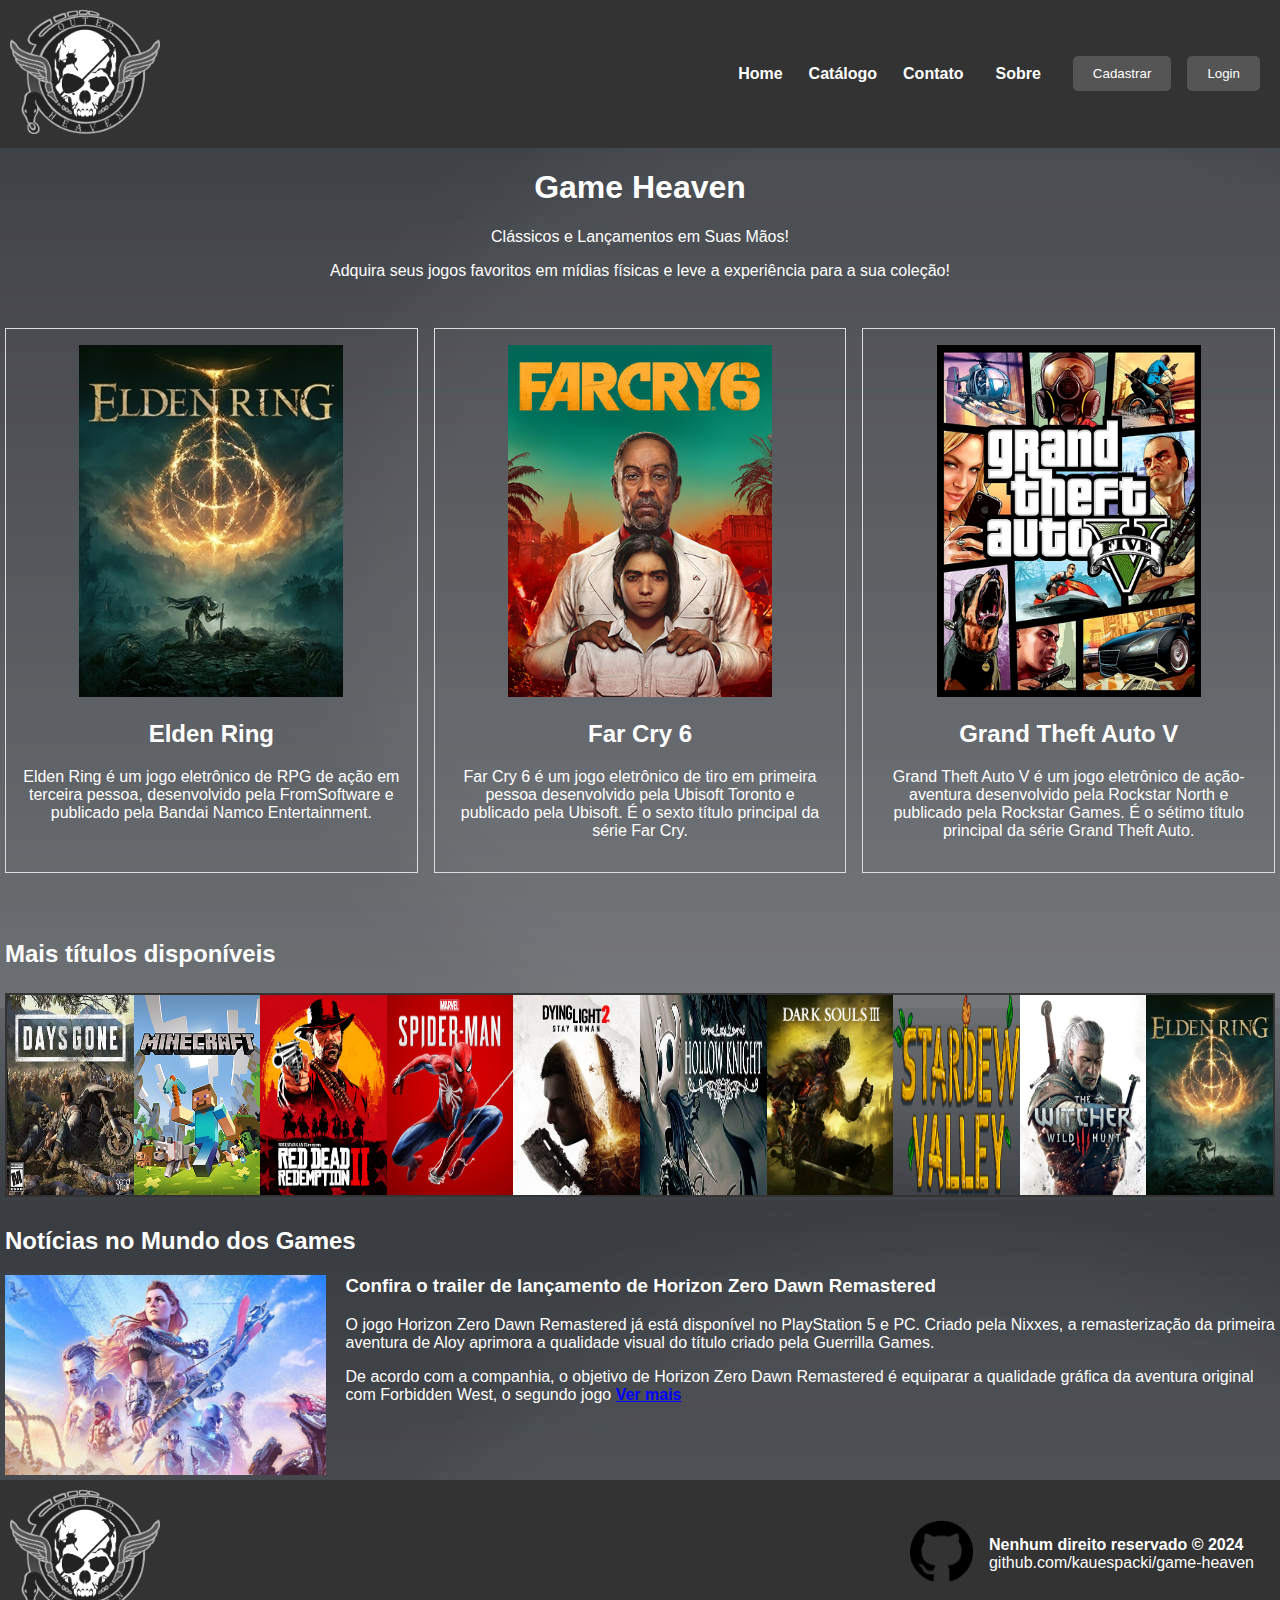
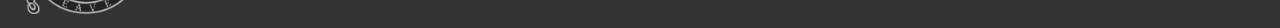
<file: index.html>
<!DOCTYPE html>
<html lang="pt-BR">
<head>
    <meta charset="UTF-8">
    <meta name="viewport" content="width=device-width, initial-scale=1.0">
    <link rel="stylesheet" type="text/css" href="style.css">
    <title>Game Heaven</title>
    <style>
        .container {
            padding: 5px;
        }
        .cards {
            display: flex;
            gap: 1rem;
            justify-content: center;
            margin: 2rem 0;
        }
        .card {
            border: 1px solid #ddd;
            padding: 1rem;
            flex: 1;
            text-align: center;
        }
        .inicio {
            display: flex;
            flex-direction: column;
            align-items: center;
            justify-content: center;
        }

        .card img {
            width: 264px;
            height: 352px;
        }

        .noticia {
            display: flex;
        }

        .noticia img {
            width: 350px;
            height: 200px;
        }

        .noticia div {
            padding-left: 20px;
        }

        .carrossel {
            width: 100%;
            height: 200px;
            overflow: hidden;
            border: 2px solid #333;
            position: relative;
        }
        .imagens {
            display: flex;
            width: calc(100% * 2);
            height: 100%;
            animation: mover 10s linear infinite;
        }
        .imagem {
            width: 5%;
            height: 100%;
            flex-shrink: 0;
        }
        @keyframes mover {
            0% { transform: translateX(0); }
            100% { transform: translateX(-50%); }
        }

        /* accordion */
        .extra-text {
            display: none;
        }
        
        /* accordion */
        .show-more {
            color: blue;
            cursor: pointer;
            font-weight: bold;
            text-decoration: underline;
        }
    </style>
</head>
<body>
    <header>
        <a href="index.html"><div class="logo"><img src="imgs/logo.png" alt="Logo do site"></div></a>
        <nav>
            <a href="index.html">Home</a>
            <div class="dropdown">
                <button class="dropbtn" onclick="toggleDropdown()">Catálogo</button>
                <div class="dropdown-content" id="dropdownMenu">
                    <a href="pagjogo.html">Elden Ring</a>
                    <a href="#">Far Cry 6</a>
                    <a href="#">Grand Theft Auto V</a>
                    <a href="#">Dying Light 2 Stay Human</a>
                    <a href="#">Spiderman</a>
                </div>
            </div>
            <a href="contato.html">Contato</a>
            <a href="sobre.html">Sobre</a>
            <button class="btn cadastrar">Cadastrar</button>
            <button class="btn login">Login</button>
        </nav>
    </header>
    <script src="script.js"></script>
    <div id="ModalLogin" class="modal">
        <div class="modal-conteudo">
            <span class="close" id="spanLogin">&times;</span>
            <h2>Login</h2>
            <form id="formLogin">
                <label for="email">E-mail:</label>
                <input type="email" id="email" name="email" required>

                <label for="senha">Senha:</label>
                <input type="password" id="senha" name="senha" required>

                <button type="submit">Login</button>
            </form>
        </div>
    </div>

    <div id="ModalCadastrar" class="modal">
        <div class="modal-conteudo">
            <span class="close" id="spanCadastro">&times;</span>
            <h2>Cadastro</h2>
            <form id="formCadastro">
                <label for="nome">Nome:</label>
                <input type="text" id="nome" name="nome" required>

                <label for="email">E-mail:</label>
                <input type="email" id="email" name="email" required>

                <label for="senha">Senha:</label>
                <input type="password" id="senha" name="senha" required>

                <label for="confirmaSenha">Confirme a Senha:</label>
                <input type="password" id="confirmaSenha" name="confirmaSenha" required>

                <button type="submit">Cadastrar</button>
            </form>
        </div>
    </div>

    <section class="inicio">
        <h1 style="padding: 0">Game Heaven</h1>
        <p style="padding: 0; margin: 0;">Clássicos e Lançamentos em Suas Mãos!</p>
        <p>Adquira seus jogos favoritos em mídias físicas e leve a experiência para a sua coleção!</p>
    </section>

    <section class="cards container" style="padding-top: 0;">
        <div class="card">
            <a href="pagjogo.html"><img src="imgs/elden-ring.jpg" alt="Imagem Card 1: Elden Ring"></a>
            <h2>Elden Ring</h2>
            <p>Elden Ring é um jogo eletrônico de RPG de ação em terceira pessoa, desenvolvido pela FromSoftware e publicado pela Bandai Namco Entertainment.</p>
        </div>
        <div class="card">
            <img src="imgs/far-cry-6.jpg" alt="Imagem Card 2 - Far Cry 6">
            <h2>Far Cry 6</h2>
            <p>Far Cry 6 é um jogo eletrônico de tiro em primeira pessoa desenvolvido pela Ubisoft Toronto e publicado pela Ubisoft. É o sexto título principal da série Far Cry.</p>
        </div>
        <div class="card">
            <img src="imgs/gta-5.png" alt="Imagem Card 3">
            <h2>Grand Theft Auto V</h2>
            <p>Grand Theft Auto V é um jogo eletrônico de ação-aventura desenvolvido pela Rockstar North e publicado pela Rockstar Games. É o sétimo título principal da série Grand Theft Auto.</p>
        </div>
    </section>

    <section class="container" style="padding-top: 10px; padding-bottom: 0;">
        <h2>Mais títulos disponíveis</h2>
    </section>

    <section class="container" style="display: flex;">
        <div class="carrossel">
            <div class="imagens">
                <!-- Imagens originais -->
                <div class="imagem"><img src="imgs/days-gone.jpg" alt="Imagem 1a" style="width:100%; height:100%;"></div>
                <div class="imagem"><img src="imgs/minecraft.png" alt="Imagem 2a" style="width:100%; height:100%;"></div>
                <div class="imagem"><img src="imgs/red-dead-2.png" alt="Imagem 3a" style="width:100%; height:100%;"></div>
                <div class="imagem"><img src="imgs/spiderman.png" alt="Imagem 4a" style="width:100%; height:100%;"></div>
                <div class="imagem"><img src="imgs/dying-light-2.jpg" alt="Imagem 5a" style="width:100%; height:100%;"></div>
                <div class="imagem"><img src="imgs/Hollow_Knight.jpg" alt="Imagem 6a" style="width:100%; height:100%;"></div>
                <div class="imagem"><img src="imgs/Dark_Souls_3.png" alt="Imagem 7a" style="width:100%; height:100%;"></div>
                <div class="imagem"><img src="imgs/stardew-valley.png" alt="Imagem 8a" style="width:100%; height:100%;"></div>
                <div class="imagem"><img src="imgs/the-witcher.png" alt="Imagem 9a" style="width:100%; height:100%;"></div>
                <div class="imagem"><img src="imgs/elden-ring.jpg" alt="Imagem 10a" style="width:100%; height:100%;"></div>

                <!-- Clones das imagens para animação contínua -->
                <div class="imagem"><img src="imgs/days-gone.jpg" alt="Imagem 1a" style="width:100%; height:100%;"></div>
                <div class="imagem"><img src="imgs/minecraft.png" alt="Imagem 2a" style="width:100%; height:100%;"></div>
                <div class="imagem"><img src="imgs/red-dead-2.png" alt="Imagem 3a" style="width:100%; height:100%;"></div>
                <div class="imagem"><img src="imgs/spiderman.png" alt="Imagem 4a" style="width:100%; height:100%;"></div>
                <div class="imagem"><img src="imgs/dying-light-2.jpg" alt="Imagem 5a" style="width:100%; height:100%;"></div>
                <div class="imagem"><img src="imgs/Hollow_Knight.jpg" alt="Imagem 6a" style="width:100%; height:100%;"></div>
                <div class="imagem"><img src="imgs/Dark_Souls_3.png" alt="Imagem 7a" style="width:100%; height:100%;"></div>
                <div class="imagem"><img src="imgs/stardew-valley.png" alt="Imagem 8a" style="width:100%; height:100%;"></div>
                <div class="imagem"><img src="imgs/the-witcher.png" alt="Imagem 9a" style="width:100%; height:100%;"></div>
                <div class="imagem"><img src="imgs/minecraft.png" alt="Imagem 2a" style="width:100%; height:100%;"></div>
            </div>
        </div>
    </section>

    <section class="container">
        <h2>Notícias no Mundo dos Games</h2>
        <div class="noticia">
            <img src="imgs/noticia1.jpg">
            <div>
                <h3 style="margin-top: 0;"> Confira o trailer de lançamento de Horizon Zero Dawn Remastered</h3>

                <p>O jogo Horizon Zero Dawn Remastered já está disponível no PlayStation 5 e PC. Criado pela Nixxes, a remasterização da primeira aventura de Aloy aprimora a qualidade visual do título criado pela Guerrilla Games.</p>

                <p>De acordo com a companhia, o objetivo de Horizon Zero Dawn Remastered é equiparar a qualidade gráfica da aventura original com Forbidden West, o segundo jogo
                <span class="extra-text">da franquia. 

                <br><br>
                Horizon Zero Dawn Remastered traz diversas melhorias gráficas, em comparação com o game original. A Nixxes alterou o modelo dos personagens, reformulou completamente a   mbientes e trocou diversas texturas, tudo com o objetivo de tornar o mundo do game mais atrativo e belo.

                Análises comparativas mostram as melhorias na modelagem dos personagens, que possuem mais detalhes nos rostos, olhos e principalmente nos cabelos. Do mesmo modo, a água está com visual semelhante ao apresentado em Horizon Forbidden West.
                </span>
                <span class="show-more">Ver mais</span>
                </p>
            </div>
        </div>
    </section>

    <footer>
        <div class="logo"><img src="imgs/logo.png" alt="Logo do site"></div>
        <div style="display: flex;">
            <a href="https://www.github.com/kauespacki/game-heaven" target="_blank">
                <img src="imgs/github.png" style="width: 62.5px; height: 62.5px; padding-right: 0;">
            </a>
            <ul style="padding-left: 0;">
                <p>Nenhum direito reservado &copy; 2024</p>
                <p style="font-weight: normal;">github.com/kauespacki/game-heaven</p>
            </ul>
        </div>
    </footer>
</body>
</html>
</file>
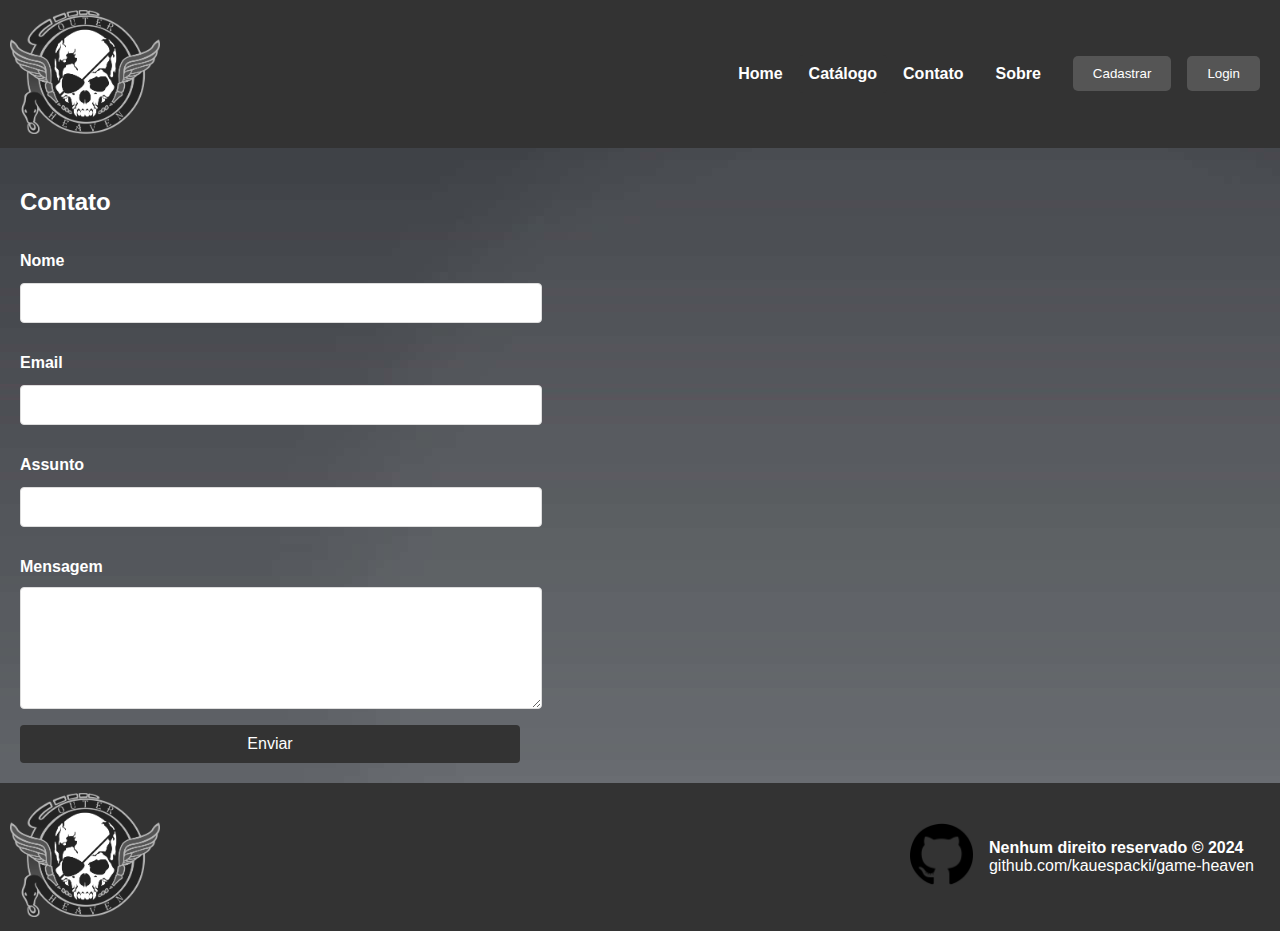
<file: contato.html>
<!DOCTYPE html>
<html lang="pt-br">
    <head>
        <meta charset="UTF-8">
        <meta name="viewport" content="width=device-width, initial-scale=1.0">
        <link rel="stylesheet" type="text/css" href="style.css">
        <title>Game Heaven</title>
        <style>
            .formulario {
              width: 100%;
              max-width: 500px;
              padding: 20px;
              border-radius: 8px;
            }
        
            .formulario label {
              font-weight: bold;
              margin-top: 1em;
              display: block;
            }
        
            .formulario input,
            .formulario textarea {
              width: 100%;
              padding: 10px;
              margin-top: 0.5em;
              border: 1px solid #ddd;
              border-radius: 4px;
              font-size: 1em;
            }
        
            .formulario textarea {
              resize: vertical;
              height: 100px;
            }
        
            .formulario button {
              width: 100%;
              padding: 10px;
              background-color: #333;
              color: white;
              border: none;
              border-radius: 4px;
              font-size: 1em;
              cursor: pointer;
              margin-top: 1em;
              transition: background-color 0.3s;
            }
        
            .formulario button:hover {
              background-color: #444;
            }
          </style> 
    </head>
    <body>
        <header>
            <a href="index.html"><div class="logo"><img src="imgs/logo.png" alt="Logo do site"></div></a>
            <nav>
                <a href="index.html">Home</a>
                <div class="dropdown">
                  <button class="dropbtn" onclick="toggleDropdown()">Catálogo</button>
                  <div class="dropdown-content" id="dropdownMenu">
                      <a href="pagjogo.html">Elden Ring</a>
                      <a href="#">Far Cry 6</a>
                      <a href="#">Grand Theft Auto V</a>
                      <a href="#">Dying Light 2 Stay Human</a>
                      <a href="#">Spiderman</a>
                  </div>
              </div>
                <a href="contato.html">Contato</a>
                <a href="sobre.html">Sobre</a>
                <button class="btn cadastrar">Cadastrar</button>
                <button class="btn login">Login</button>
            </nav>
        </header>
        <script src="script.js"></script>
        <div id="ModalLogin" class="modal">
            <div class="modal-conteudo">
                <span class="close" id="spanLogin">&times;</span>
                <h2>Login</h2>
                <form id="formLogin">
                    <label for="email">E-mail:</label>
                    <input type="email" id="email" name="email" required>

                    <label for="senha">Senha:</label>
                    <input type="password" id="senha" name="senha" required>

                    <button type="submit">Login</button>
                </form>
            </div>
        </div>

        <div id="ModalCadastrar" class="modal">
            <div class="modal-conteudo">
                <span class="close" id="spanCadastro">&times;</span>
                <h2 style="margin-bottom: 1rem;">Cadastro</h2>
                <form id="formCadastro">
                    <label for="nome">Nome:</label>
                    <input type="text" id="nome" name="nome" required>

                    <label for="email">E-mail:</label>
                    <input type="email" id="email" name="email" required>

                    <label for="senha">Senha:</label>
                    <input type="password" id="senha" name="senha" required>

                    <label for="confirmaSenha">Confirme a Senha:</label>
                    <input type="password" id="confirmaSenha" name="confirmaSenha" required>

                    <button type="submit">Cadastrar</button>
                </form>
            </div>
        </div>
        <div class="formulario">
            <h2>Contato</h2>
            <form action="#" method="post">
              <label for="name">Nome</label>
              <input type="text" id="name" name="name" required>
        
              <label for="email">Email</label>
              <input type="email" id="email" name="email" required>
        
              <label for="subject">Assunto</label>
              <input type="text" id="subject" name="subject" required>
        
              <label for="message">Mensagem</label>
              <textarea id="message" name="message" required></textarea>
        
              <button type="submit">Enviar</button>
            </form>
          </div>
          <footer>
            <div class="logo"><img src="imgs/logo.png" alt="Logo do site"></div>
            <div style="display: flex;">
                <a href="https://www.github.com/kauespacki/game-heaven" target="_blank">
                    <img src="imgs/github.png" style="width: 62.5px; height: 62.5px; padding-right: 0;">
                </a>
                <ul style="padding-left: 0;">
                    <p>Nenhum direito reservado &copy; 2024</p>
                    <p style="font-weight: normal;">github.com/kauespacki/game-heaven</p>
                </ul>
            </div>
        </footer>
    </body>
</html>
</file>
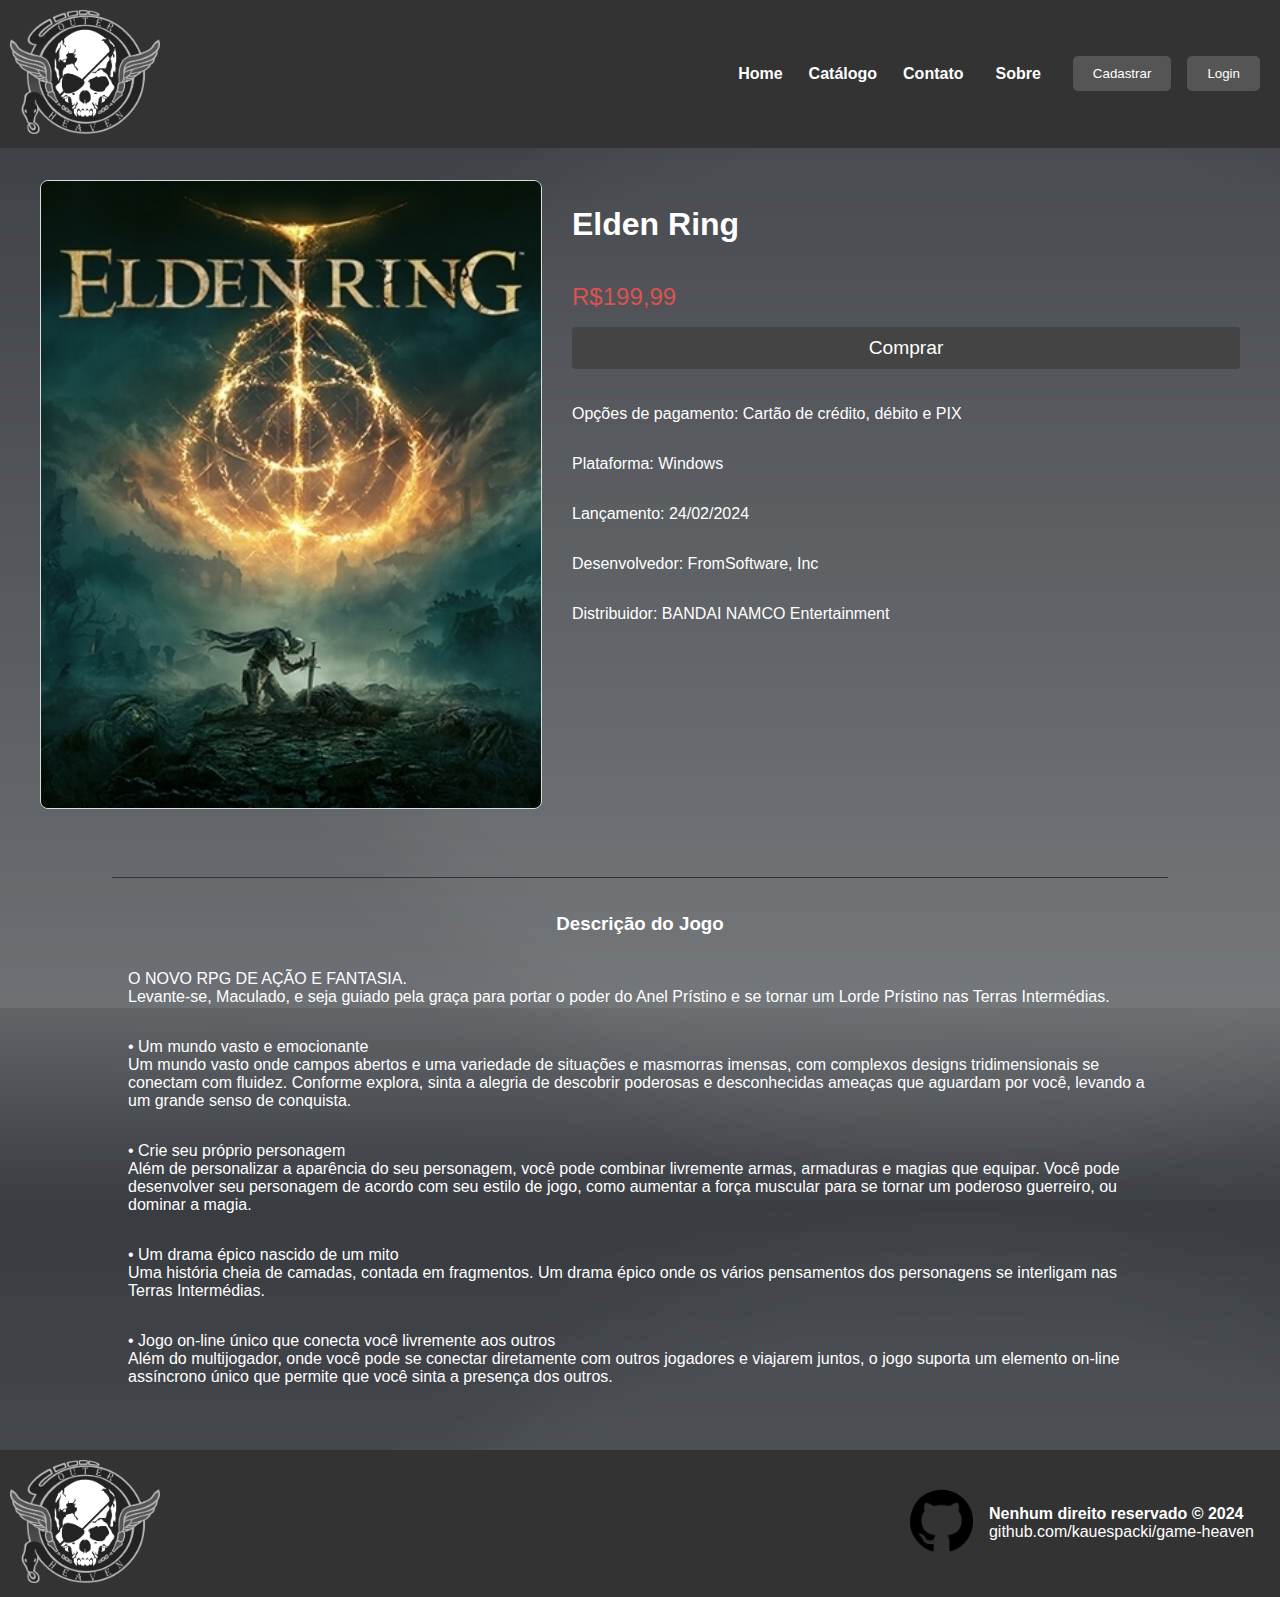
<file: pagjogo.html>
<!DOCTYPE html>
<html lang="pt-BR">
<head>
    <meta charset="UTF-8">
    <meta name="viewport" content="width=device-width, initial-scale=1.0">
    <link rel="stylesheet" type="text/css" href="style.css">
    <title>Game Heaven</title>
    <style>

        .game-page-container {
            display: flex;
            gap: 2rem;
            padding: 2rem;
            max-width: 1200px;
            margin: 0 auto;
            flex-wrap: wrap;
        }

        .game-image {
            flex: 1;
            max-width: 500px;
        }

        .game-image img {
            width: 100%;
            height: auto;
            border: 1px solid #ddd;
            border-radius: 8px;
        }

        .game-info {
            flex: 1;
            display: flex;
            flex-direction: column;
            justify-content: flex-start;
        }

        .game-info .price {
            font-size: 1.5rem;
            color: #d9534f;
            margin-bottom: 1rem;
        }

        .buy-btn {
            background-color: #444;
            color: #fff;
            border: none;
            padding: 10px 20px;
            cursor: pointer;
            font-size: 1.2rem;
            margin-bottom: 20px;
            border-radius: 4px;
        }

        .game-description {
            display: flex;
            flex-direction: column;
            padding: 1rem;
            border-top: 1px solid #333;
            width: 80%; 
            margin: 2rem auto;
        }
        .game-description h3{
            text-align: center;
        }

        .game-description p {
            text-align: left;
        }
    </style>
</head>
<body>
    <header>
        <a href="index.html"><div class="logo"><img src="imgs/logo.png" alt="Logo do site"></div></a>
        <nav>
            <a href="index.html">Home</a>
            <div class="dropdown">
                <button class="dropbtn" onclick="toggleDropdown()">Catálogo</button>
                <div class="dropdown-content" id="dropdownMenu">
                    <a href="pagjogo.html">Elden Ring</a>
                    <a href="#">Far Cry 6</a>
                    <a href="#">Grand Theft Auto V</a>
                    <a href="#">Dying Light 2 Stay Human</a>
                    <a href="#">Spiderman</a>
                </div>
            </div>
            <a href="contato.html">Contato</a>
            <a href="sobre.html">Sobre</a>
            <button class="btn cadastrar">Cadastrar</button>
            <button class="btn login">Login</button>
        </nav>
    </header>
    <script src="script.js"></script>
    <div id="ModalLogin" class="modal">
        <div class="modal-conteudo">
            <span class="close" id="spanLogin">&times;</span>
            <h2>Login</h2>
            <form id="formLogin">
                <label for="email">E-mail:</label>
                <input type="email" id="email" name="email" required>

                <label for="senha">Senha:</label>
                <input type="password" id="senha" name="senha" required>

                <button type="submit">Login</button>
            </form>
        </div>
    </div>

    <div id="ModalCadastrar" class="modal">
        <div class="modal-conteudo">
            <span class="close" id="spanCadastro">&times;</span>
            <h2>Cadastro</h2>
            <form id="formCadastro">
                <label for="nome">Nome:</label>
                <input type="text" id="nome" name="nome" required>

                <label for="email">E-mail:</label>
                <input type="email" id="email" name="email" required>

                <label for="senha">Senha:</label>
                <input type="password" id="senha" name="senha" required>

                <label for="confirmaSenha">Confirme a Senha:</label>
                <input type="password" id="confirmaSenha" name="confirmaSenha" required>

                <button type="submit">Cadastrar</button>
            </form>
        </div>
    </div>

    <section class="game-page-container">
        <div class="game-image">
            <img src="imgs/elden-ring.jpg" alt="Imagem do Jogo Elden Ring">
        </div>

        <div class="game-info">
            <h2 style="font-size: 2rem; margin-bottom: 1rem;">Elden Ring</h2>
            <p class="price">R$199,99</p>
            <button class="buy-btn">Comprar</button>
            <p>Opções de pagamento: Cartão de crédito, débito e PIX</p>
            <p>Plataforma: Windows</p>
            <p>Lançamento: 24/02/2024</p>
            <p>Desenvolvedor: FromSoftware, Inc</p>
            <p>Distribuidor: BANDAI NAMCO Entertainment</p>

        </div>
    </section>

    <section class="game-description container">
        <h3>Descrição do Jogo</h3>
        <p>O NOVO RPG DE AÇÃO E FANTASIA.<br>
            Levante-se, Maculado, e seja guiado pela graça para portar o poder do Anel Prístino e se tornar um Lorde Prístino nas Terras Intermédias.
         </p>
         
         <p>• Um mundo vasto e emocionante<br>
            Um mundo vasto onde campos abertos e uma variedade de situações e masmorras imensas, com complexos designs tridimensionais se conectam com fluidez. Conforme explora, sinta a alegria de descobrir poderosas e desconhecidas ameaças que aguardam por você, levando a um grande senso de conquista.
         </p>
     
         <p>• Crie seu próprio personagem<br>
            Além de personalizar a aparência do seu personagem, você pode combinar livremente armas, armaduras e magias que equipar. Você pode desenvolver seu personagem de acordo com seu estilo de jogo, como aumentar a força muscular para se tornar um poderoso guerreiro, ou dominar a magia.
         </p>
     
         <p>• Um drama épico nascido de um mito<br>
            Uma história cheia de camadas, contada em fragmentos. Um drama épico onde os vários pensamentos dos personagens se interligam nas Terras Intermédias.
         </p>
     
         <p>• Jogo on-line único que conecta você livremente aos outros<br>
            Além do multijogador, onde você pode se conectar diretamente com outros jogadores e viajarem juntos, o jogo suporta um elemento on-line assíncrono único que permite que você sinta a presença dos outros.
         </p>
    </section>

    <footer>
        <div class="logo"><img src="imgs/logo.png" alt="Logo do site"></div>
        <div style="display: flex;">
            <a href="https://www.github.com/kauespacki/game-heaven" target="_blank">
                <img src="imgs/github.png" style="width: 62.5px; height: 62.5px; padding-right: 0;">
            </a>
            <ul style="padding-left: 0;">
                <p>Nenhum direito reservado &copy; 2024</p>
                <p style="font-weight: normal;">github.com/kauespacki/game-heaven</p>
            </ul>
        </div>
    </footer>

</body>
</html>
</file>
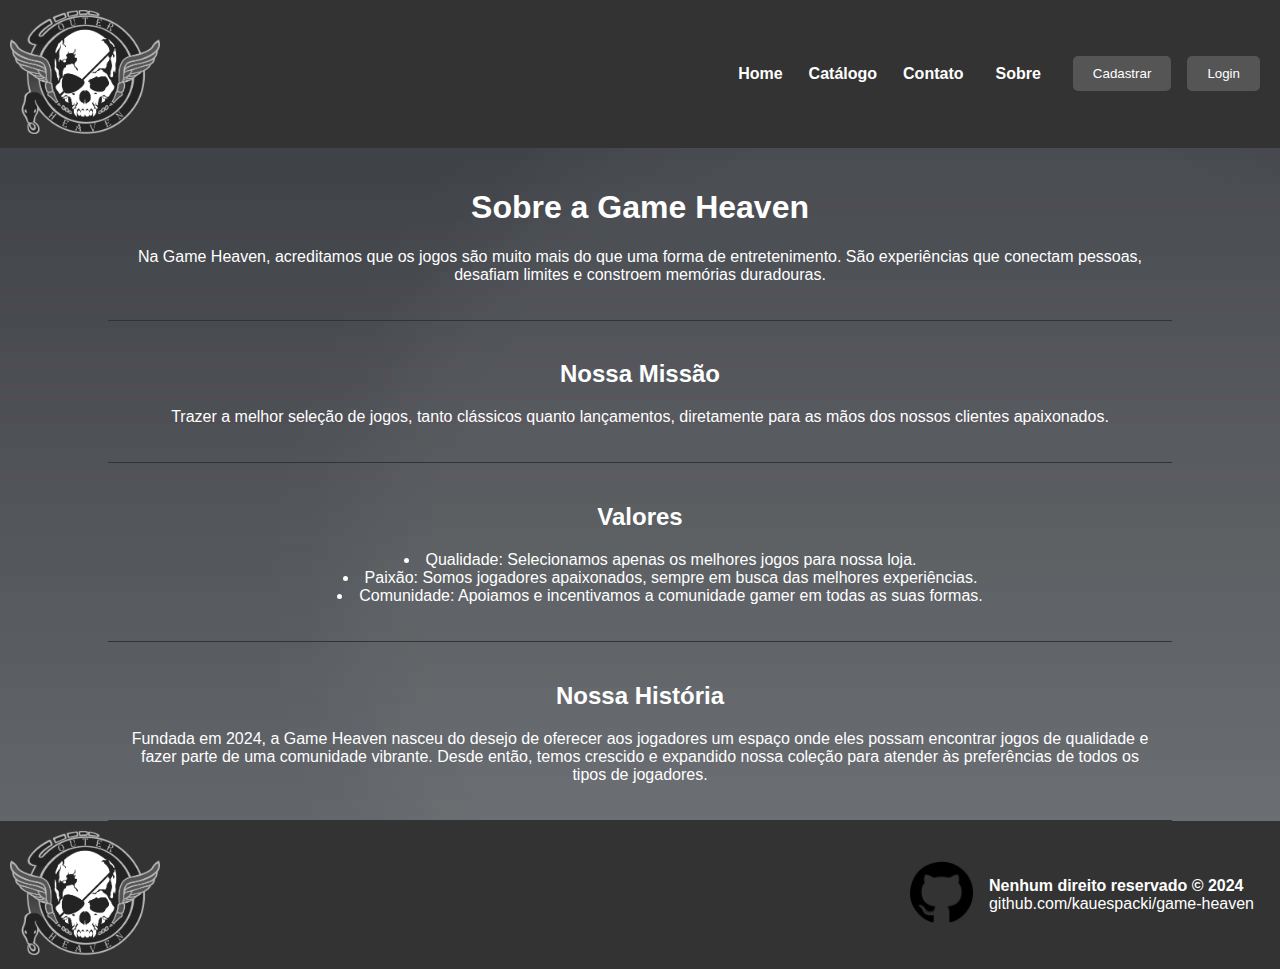
<file: sobre.html>
<!DOCTYPE html>
<html lang="pt-br">
    <head>
        <meta charset="UTF-8">
        <meta name="viewport" content="width=device-width, initial-scale=1.0">
        <link rel="stylesheet" type="text/css" href="style.css">
        <title>Game Heaven</title> 
        <style>
            .container {
                display: flex;
                flex-direction: column;
                text-align: center;
                align-items: center;
                list-style-position: inside;
            }

            .sobre, .missao, .valores, .historia {
                border-bottom: 1px solid #333;
                padding: 20px;
                width: 80%;
            }

        </style>
    </head>
    <body>
        <header>
            <a href="index.html"><div class="logo"><img src="imgs/logo.png" alt="Logo do site"></div></a>
        <nav>
            <a href="index.html">Home</a>
            <div class="dropdown">
                <button class="dropbtn" onclick="toggleDropdown()">Catálogo</button>
                <div class="dropdown-content" id="dropdownMenu">
                    <a href="pagjogo.html">Elden Ring</a>
                    <a href="#">Far Cry 6</a>
                    <a href="#">Grand Theft Auto V</a>
                    <a href="#">Dying Light 2 Stay Human</a>
                    <a href="#">Spiderman</a>
                </div>
            </div>
            <a href="contato.html">Contato</a>
            <a href="sobre.html">Sobre</a>
            <button class="btn cadastrar">Cadastrar</button>
            <button class="btn login">Login</button>
        </nav>
        
        </header>
        <script src="script.js"></script>
        <div id="ModalLogin" class="modal">
            <div class="modal-conteudo">
                <span class="close" id="spanLogin">&times;</span>
                <h2>Login</h2>
                <form id="formLogin">
                    <label for="email">E-mail:</label>
                    <input type="email" id="email" name="email" required>

                    <label for="senha">Senha:</label>
                    <input type="password" id="senha" name="senha" required>

                    <button type="submit">Login</button>
                </form>
            </div>
        </div>

        <div id="ModalCadastrar" class="modal">
            <div class="modal-conteudo">
                <span class="close" id="spanCadastro">&times;</span>
                <h2>Cadastro</h2>
                <form id="formCadastro">
                    <label for="nome">Nome:</label>
                    <input type="text" id="nome" name="nome" required>

                    <label for="email">E-mail:</label>
                    <input type="email" id="email" name="email" required>

                    <label for="senha">Senha:</label>
                    <input type="password" id="senha" name="senha" required>

                    <label for="confirmaSenha">Confirme a Senha:</label>
                    <input type="password" id="confirmaSenha" name="confirmaSenha" required>

                    <button type="submit">Cadastrar</button>
                </form>
            </div>
        </div>
        <section class="container">
            <div class="sobre">
                <h1 style="color: white;">Sobre a Game Heaven</h1>
                <p>Na Game Heaven, acreditamos que os jogos são muito mais do que uma forma de entretenimento. São experiências que conectam pessoas, desafiam limites e constroem memórias duradouras.</p>
            </div>
            <div class="missao">
                <h2>Nossa Missão</h2>
                <p>Trazer a melhor seleção de jogos, tanto clássicos quanto lançamentos, diretamente para as mãos dos nossos clientes apaixonados.</p>
            </div>
            <div class="valores">
                <h2>Valores</h2>
                <ul>
                    <li>Qualidade: Selecionamos apenas os melhores jogos para nossa loja.</li>
                    <li>Paixão: Somos jogadores apaixonados, sempre em busca das melhores experiências.</li>
                    <li>Comunidade: Apoiamos e incentivamos a comunidade gamer em todas as suas formas.</li>
                </ul>
            </div>
            <div class="historia">
                <h2>Nossa História</h2>
                <p>Fundada em 2024, a Game Heaven nasceu do desejo de oferecer aos jogadores um espaço onde eles possam encontrar jogos de qualidade e fazer parte de uma comunidade vibrante. Desde então, temos crescido e expandido nossa coleção para atender às preferências de todos os tipos de jogadores.</p>
            </div>
        </section>
        <footer>
            <div class="logo"><img src="imgs/logo.png" alt="Logo do site"></div>
            <div style="display: flex;">
                <a href="https://www.github.com/kauespacki/game-heaven" target="_blank">
                    <img src="imgs/github.png" style="width: 62.5px; height: 62.5px; padding-right: 0;">
                </a>
                <ul style="padding-left: 0;">
                    <p>Nenhum direito reservado &copy; 2024</p>
                    <p style="font-weight: normal;">github.com/kauespacki/game-heaven</p>
                </ul>
            </div>
        </footer>
    </body>



</html>
</file>
<file: style.css>
body {
    font-family: Arial, sans-serif;
    margin: 0;
    padding: 0;
    background-image: url(imgs/background.jpg);
}

p, h1, h2, h3, li, label {
    color: white;
}

header, footer {
    background-color: #333;
    color: #fff;
    padding: 10px;
    display: flex;
    justify-content: space-between;
    align-items: center;
}

header nav {
    display: flex;
    align-items: center;
    padding-right: 10px;
}

header nav a, footer p {
    margin: 0 1rem;
    color: #fff;
    text-decoration: none;
    font-weight: bold;
    transition: color 0.3s;
}

header nav a:hover {
    color: #999;
}

.btn {
    background-color: #555;
    color: white;
    border: none;
    padding: 10px 20px;
    margin-left: 1rem;
    border-radius: 5px;
    cursor: pointer;
    transition: background-color 0.3s;
}

.btn:hover {
    background-color: #444;
}

.logo {
    width: 150px;
    height: auto;
}

.logo img {
    width: 100%;
    height: auto;
    object-fit: contain;
}

#ModalLogin {
    display: none; /* Oculta o modal inicialmente */
    position: fixed;
    z-index: 1;
    left: 0;
    top: 0;
    width: 100%;
    height: 100%;
    overflow: auto;
    background-color: rgba(0, 0, 0, 0.4);
}
#ModalCadastrar {
    display: none; /* Oculta o modal inicialmente */
    position: fixed;
    z-index: 1;
    left: 0;
    top: 0;
    width: 100%;
    height: 100%;
    overflow: auto;
    background-color: rgba(0, 0, 0, 0.4);
}
.modal-conteudo {
    background-color: #333;
    margin: 15% auto;
    padding: 20px;
    border: 1px solid #888;
    width: 300px;
}
.close {
    cursor: pointer;
    float: right;
    font-size: 28px;
    font-weight: bold;
}

.close:hover,
.close:focus {
    color: black;
    text-decoration: none;
    cursor: pointer;
}

button:hover {
    background-color: #444; 
}

form {
    display: flex;
    flex-direction: column;
}

label {
    margin: 10px 0 5px;
}

input {
    padding: 10px;
    margin-bottom: 15px;
    border: 1px solid #ccc;
    border-radius: 4px;
}

button {
    padding: 10px;
    background-color: #444;
    color: white;
    border: none;
    border-radius: 4px;
    cursor: pointer;
}

.dropbtn {
    background-color: #333;
    color: white;
    padding: 10px;
    font-size: 16px;
    border: none;
    cursor: pointer;
    font-weight: bold;
}

/* Contêiner do dropdown */
.dropdown {
    position: relative;
    display: inline-block;
}

/* Conteúdo do dropdown (links) */
.dropdown-content {
    display: none;
    position: absolute;
    background-color: #f1f1f1;
    min-width: 160px;
    box-shadow: 0px 8px 16px 0px rgba(0,0,0,0.2);
    z-index: 1;
}

/* Estilo dos links dentro do dropdown */
.dropdown-content a {
    color: black;
    padding: 12px 16px;
    text-decoration: none;
    display: block;
}

/* Cor dos links ao passar o mouse */
.dropdown-content a:hover {
    background-color: #ddd;
}
</file>
